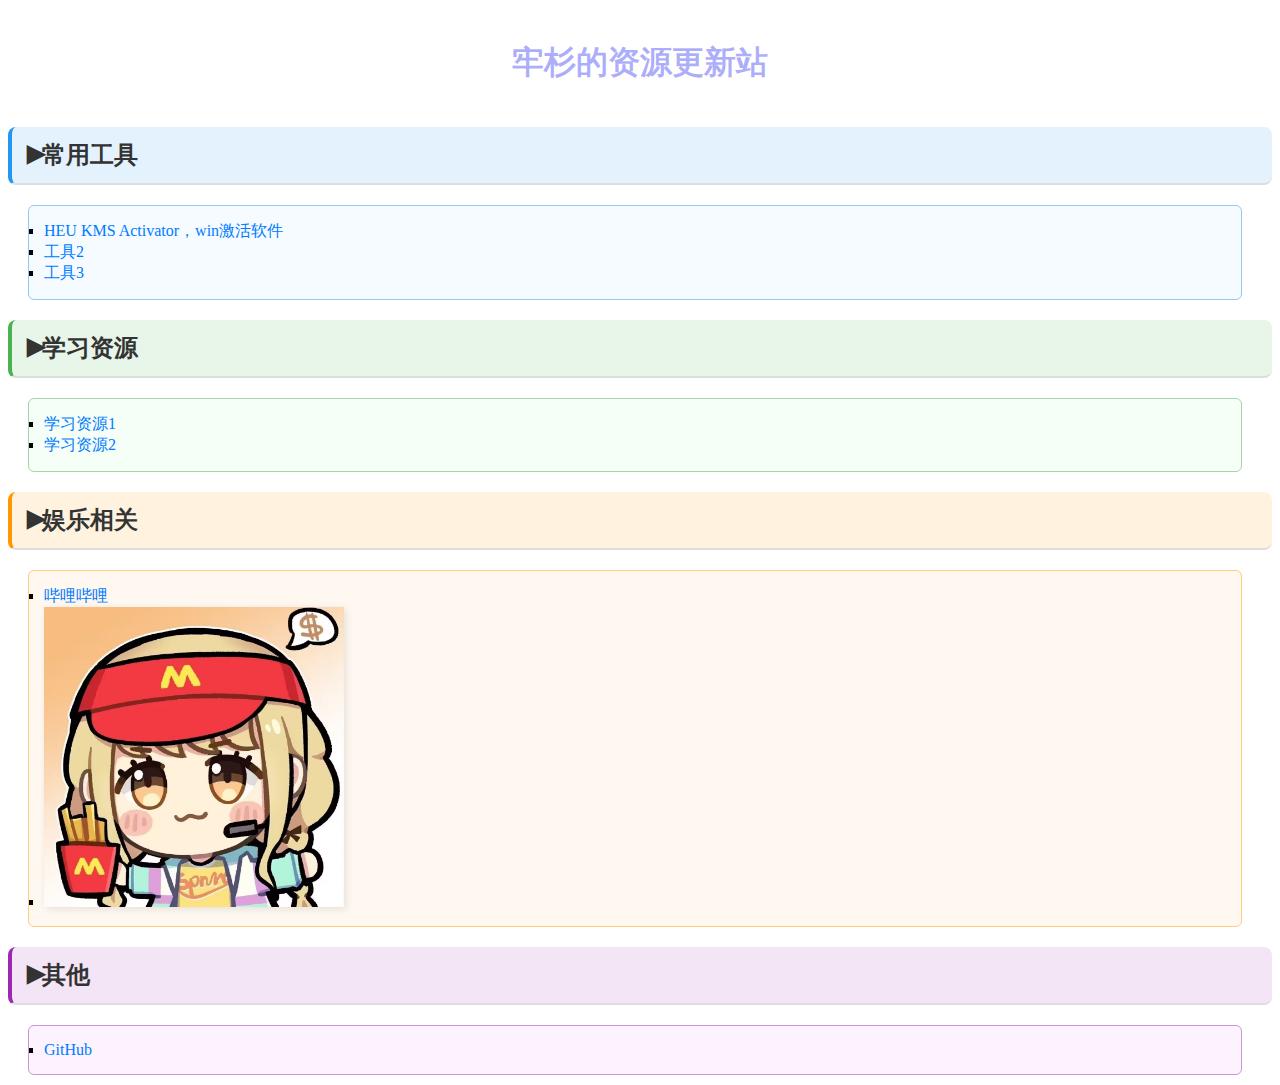
<file: .github/workflows/index.html>
<!DOCTYPE html>
<html lang="en">

<head>
    <meta charset="UTF-8">
    <meta name="viewport" content="width=device-width, initial-scale=1.0">
    <title>Hello</title>
    <link rel="stylesheet" href="./index.css">
</head>

<body>
    <h1>牢杉的资源更新站</h1>
    
    <!-- 在body标签内修改分类结构 -->
    <h2 class="collapsible">常用工具<span class="arrow">▶</span></h2>
    <ul>
        <li><a href="neirong/HEU KMS Activator.html">HEU KMS Activator，win激活软件</a></li>
        <li><a href="#">工具2</a></li>
        <li><a href="#">工具3</a></li>
    </ul>
    
    <!-- 其他分类结构保持相同修改方式 -->
    <h2 class="collapsible">学习资源<span class="arrow">▶</span></h2>
    <ul>
        <li><a href="#">学习资源1</a></li>
        <li><a href="#">学习资源2</a></li>
    </ul>

    <h2 class="collapsible">娱乐相关<span class="arrow">▶</span></h2>
    <ul>
        <li><a href="https://bilibili.com">哔哩哔哩</a></li>
        <li><a href="haha.html"><img src="img/kfc.jpg" alt="kfc疯狂星期四vivo50"></a></li>
    </ul>

    <h2 class="collapsible">其他<span class="arrow">▶</span></h2>
    <ul>
        <li><a href="https://github">GitHub</a></li>
    </ul>

    <script src="./index.js"></script>
</body>

</html>
</file>
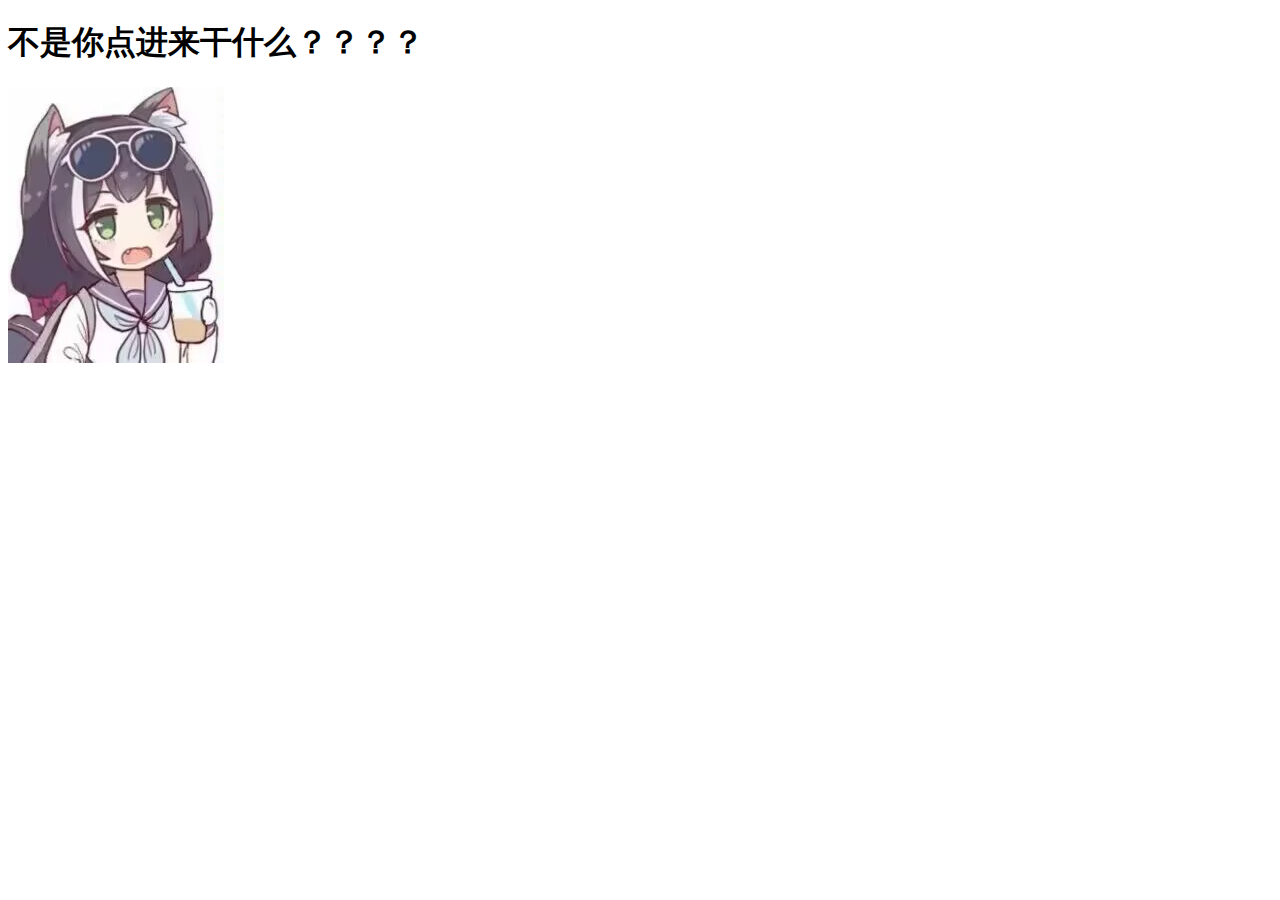
<file: .github/workflows/haha.html>
<!DOCTYPE html>
<html lang="en">
<head>
    <meta charset="UTF-8">
    <meta name="viewport" content="width=device-width, initial-scale=1.0">
    <title>haha</title>
</head>
<body>
    <h1>不是你点进来干什么？？？？</h1>
    <a href="img/what.jpg"><img src="img/what.jpg" alt="不是哥们？？"></a>
</body>
</html>
</file>
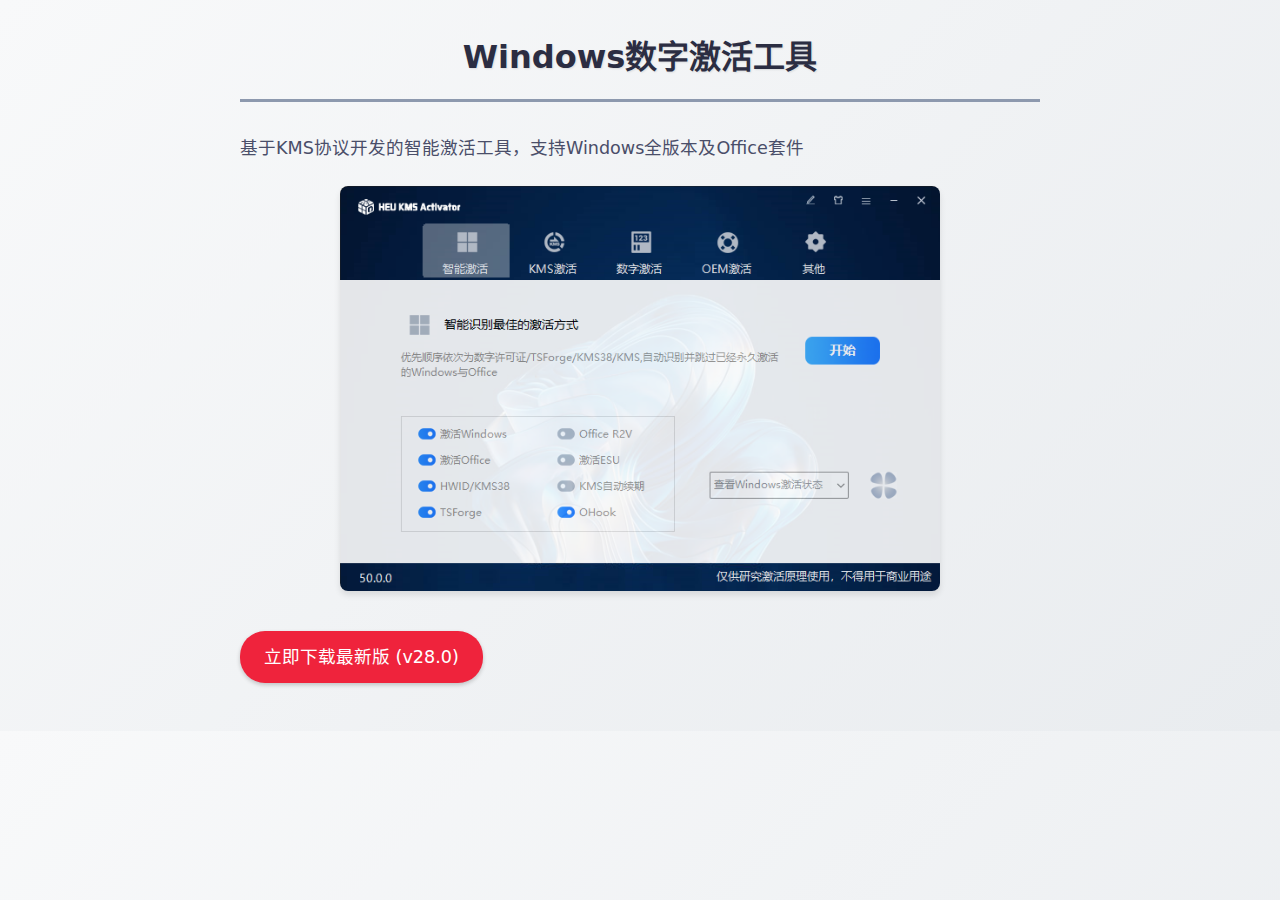
<file: .github/workflows/neirong/HEU KMS Activator.html>
<!DOCTYPE html>
<html lang="zh-CN">
<head>
    <meta charset="UTF-8">
    <meta name="viewport" content="width=device-width, initial-scale=1.0">
    <title>HEU KMS激活工具 - 牢杉资源站</title>
    <style>
        body {
            font-family: 'Segoe UI', system-ui, sans-serif;
            line-height: 1.6;
            max-width: 800px;
            margin: 2rem auto;
            padding: 0 20px;
            background: linear-gradient(135deg, #f8f9fa 0%, #e9ecef 100%);
        }

        h1 {
            color: #2b2d42;
            text-align: center;
            margin-bottom: 2rem;
            padding-bottom: 1rem;
            border-bottom: 3px solid #8d99ae;
            text-shadow: 1px 1px 2px rgba(0,0,0,0.1);
        }

        img {
            width: 100%;
            max-width: 600px;
            height: auto;
            display: block;
            margin: 1.5rem auto;
            border-radius: 8px;
            box-shadow: 0 4px 6px rgba(0,0,0,0.1);
            transition: transform 0.3s ease;
        }

        img:hover {
            transform: translateY(-3px);
        }

        p {
            color: #4a4e69;
            margin: 1.5rem 0;
            font-size: 1.1em;
        }

        a {
            display: inline-block;
            background-color: #ef233c;
            color: white !important;
            padding: 12px 24px;
            border-radius: 25px;
            text-decoration: none;
            font-weight: 500;
            transition: all 0.3s ease;
            margin: 1rem 0;
            box-shadow: 0 2px 4px rgba(0,0,0,0.2);
        }

        a:hover {
            background-color: #d90429;
            transform: translateY(-2px);
            box-shadow: 0 4px 8px rgba(0,0,0,0.3);
        }
    </style>
</head>
<body>
    <!-- 修正链接错误并保持内容 -->
    <h1>Windows数字激活工具</h1>
    <p>基于KMS协议开发的智能激活工具，支持Windows全版本及Office套件</p>
    <img src="../img/kms.png" alt="软件界面截图">
    <p><a href="https://github.com/zbezj/HEU_KMS_Activator/releases">立即下载最新版 (v28.0)</a></p>
</body>
</html>
</file>
<file: .github/workflows/index.css>
/* 在现有h1样式中添加背景 */
h1 {
    /* 原有样式保持不变 */
    background-color: rgb(255, 255, 255); /* 添加半透明背景 */
    padding: 20px;
}

h1 {
    color: rgba(36, 39, 242, 0.375);
        display: flex;
        justify-content: center; /* 水平居中 */
}
h2 {
    color: #333;
    border-bottom: 2px solid #ddd;
    padding: 12px;
    margin-top: 20px;
    border-radius: 8px;
    /* 为每个分类添加不同背景色 */
}

/* 常用工具 */
h2:first-of-type {
    background-color: #e3f2fd;
    border-left: 4px solid #2196f3;
}

/* 学习资源 */
h2:nth-of-type(2) {
    background-color: #e8f5e9;
    border-left: 4px solid #4caf50;
}

/* 娱乐相关 */
h2:nth-of-type(3) {
    background-color: #fff3e0;
    border-left: 4px solid #ff9800;
}

/* 其他 */
h2:last-of-type {
    background-color: #f3e5f5;
    border-left: 4px solid #9c27b0;
}

ul {
    list-style-type: square;
    margin: 10px 30px;
    padding: 15px;
    border-radius: 6px;
    /* 为列表添加配套背景色 */
}

h2:first-of-type + ul {
    background-color: #f5fbff;
    border: 1px solid #90caf9;
}

h2:nth-of-type(2) + ul {
    background-color: #f5fff7;
    border: 1px solid #a5d6a7;
}

h2:nth-of-type(3) + ul {
    background-color: #fff8f0;
    border: 1px solid #ffcc80;
}

h2:last-of-type + ul {
    background-color: #fcf3ff;
    border: 1px solid #ce93d8;
}

/* 列表样式 */
ul {
    list-style-type: square;
    margin-left: 20px;
}

/* 链接样式 */
a {
    color: #007bff;
    text-decoration: none;
}

a:hover {
    color: #0056b3;
    text-decoration: underline;
}
.city-class{
    color: rgb(224, 21, 170);
}
img {
    /* 设置图片的宽度 */
    width: 300px;
    /* 设置图片的高度 */
    height: 300px;
    box-shadow: 2px 2px 8px rgba(0, 0, 0, 0.1);

}
img:hover {
    transform: scale(1.05);/* 悬停放大效果 */
    box-shadow: 4px 4px 12px rgba(0, 0, 0, 0.2);/* 阴影效果 */
}

/* 在现有h2样式中添加 */
h2.collapsible {
    cursor: pointer;
    user-select: none;
    position: relative;
    padding-left: 30px; /* 给箭头留空间 */
}

.arrow {
    position: absolute;
    left: 15px;
    transition: transform 0.2s ease;
}

/* 在现有ul样式中添加 */
/* 修改折叠动画实现 */
ul {
    overflow: hidden;
    transition: all 0.3s ease-out;
    /* 初始状态保持展开 */
    max-height: 1000px; /* 设置足够大的高度值 */
    opacity: 1;
}

ul.collapsed {
    max-height: 0;
    opacity: 0;
    padding-top: 0;
    padding-bottom: 0;
    margin-top: 0;
    margin-bottom: 0;
}

.arrow {
    transition: transform 0.3s ease;
}

.arrow.collapsed {
    transform: rotate(90deg);
}
</file>
